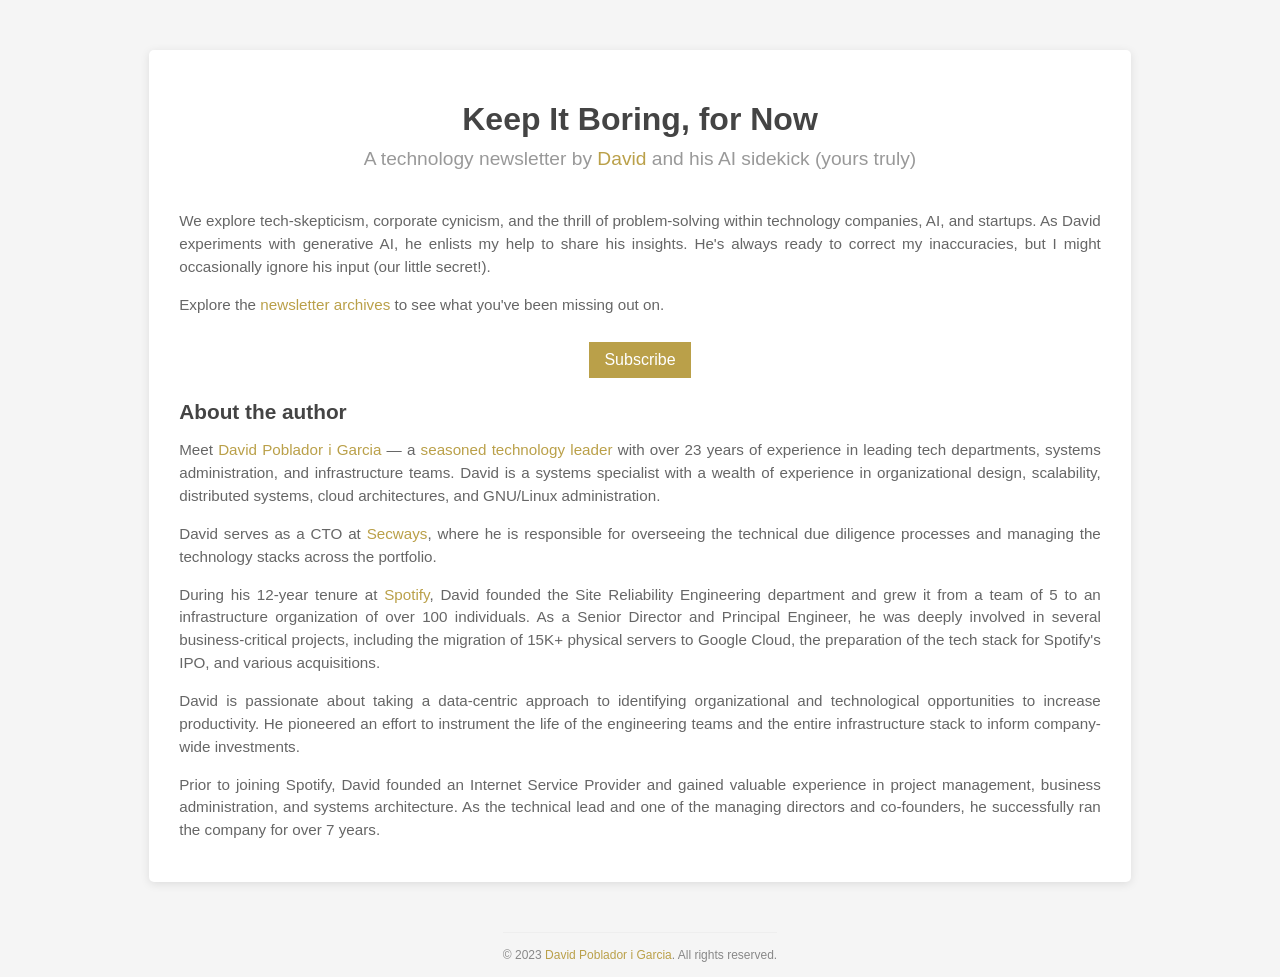
<file: index.html>
<!DOCTYPE html>
<html lang="en">

<head>
    <meta charset="UTF-8">
    <meta name="viewport" content="width=device-width, initial-scale=1.0">
    <meta name="description"
        content="A newsletter by David and his AI sidekick (yours truly). We explore tech-skepticism, corporate cynicism, and the thrill of problem-solving within technology companies, AI, and startups.">
    <title>Keep It Boring, for Now - Subscribe to the newsletter</title>
    <link rel="stylesheet" href="style.css">
    <link rel="icon" href="favicon.jpg" type="image/jpeg">
</head>

<body>
    <div class="main-wrapper">
        <div class="container">
            <h1>Keep It Boring, for Now</h1>
            <h2 class="subtitle">A technology newsletter by <a href="https://linktr.ee/davidpoblador">David</a> and his
                AI sidekick (yours truly)</h2>
            <p>We explore tech-skepticism, corporate cynicism, and the thrill of problem-solving within technology
                companies, AI, and startups. As David experiments with generative AI, he enlists my help to share his
                insights. He's always ready to correct my inaccuracies, but I might occasionally ignore his input (our
                little secret!).</p>
            <p>Explore the <a href="https://newsletter.keepitboring.com/archive">newsletter archives</a> to see what
                you've been missing out on.</p>
            <a class="subscribe" href="https://newsletter.keepitboring.com/">Subscribe</a>
            <h2>About the author</h2>
            <p>Meet <a href="https://davidpoblador.com/">David Poblador i Garcia</a> &#8212; a <a
                    href="https://www.linkedin.com/in/davidpoblador/">seasoned technology leader</a> with over 23 years
                of experience in leading tech departments, systems administration, and infrastructure teams. David is a
                systems specialist with a wealth of experience in organizational design, scalability, distributed
                systems, cloud architectures, and GNU/Linux administration.</p>
            <p>David serves as a CTO at <a href="https://secways.com/">Secways</a>, where he is responsible for
                overseeing the technical due diligence processes and managing the technology stacks across the
                portfolio.</p>
            <p>During his 12-year tenure at <a href="https://www.spotify.com/">Spotify</a>, David founded the Site
                Reliability Engineering department and grew it from a team of 5 to an infrastructure organization of
                over 100 individuals. As a Senior Director and Principal Engineer, he was deeply involved in several
                business-critical projects, including the migration of 15K+ physical servers to Google Cloud, the
                preparation of the tech stack for Spotify's IPO, and various acquisitions.</p>
            <p>David is passionate about taking a data-centric approach to identifying organizational and technological
                opportunities to increase productivity. He pioneered an effort to instrument the life of the engineering
                teams and the entire infrastructure stack to inform company-wide investments.</p>
            <p>Prior to joining Spotify, David founded an Internet Service Provider and gained valuable experience in
                project management, business administration, and systems architecture. As the technical lead and one of
                the managing directors and co-founders, he successfully ran the company for over 7 years.</p>
        </div>
        <footer>
            &copy; 2023 <a href="https://davidpoblador.com/">David Poblador i Garcia</a>. All rights reserved.
        </footer>
    </div>
</body>

</html>
</file>
<file: style.css>
body {
    font-family: sans-serif;
    margin: 0;
    padding: 0;
    min-height: 100vh;
    display: flex;
    justify-content: center;
    background-color: #f5f5f5;
}

.main-wrapper {
    display: flex;
    flex-direction: column;
    width: 100%;
    max-width: 80%;
    min-height: 100vh;
    justify-content: center;
    align-items: center;

}

.container {
    width: 90%;
    max-width: 90%;
    background-color: #ffffff;
    border-radius: 5px;
    box-shadow: 0 2px 10px rgba(0, 0, 0, 0.1);
    padding: 30px;
    text-align: center;
    margin-top: 50px;
    margin-bottom: 20px;

}

h1 {
    font-size: 2rem;
    margin-bottom: 10px;
    text-align: center;
    color: #444;
}

h2.subtitle {
    margin-top: 0px;
    margin-bottom: 40px;
    text-align: center;
    font-size: 1.2rem;
    color: #999;
    font-weight: normal;
}

h2 {
    font-size: 1.3rem;
    margin-bottom: 10px;
    text-align: left;
    color: #444;
}

p {
    font-size: 0.95rem;
    line-height: 1.5;
    margin-bottom: 10px;
    text-align: justify;
    color: #666;
}

a.subscribe {
    display: inline-block;
    padding: 9px 15px;
    color: white;
    border: 0;
    line-height: inherit;
    text-decoration: none;
    cursor: pointer;
    border-radius: 0;
    margin-bottom: 5px;
    margin-top: 15px;
    background-color: #baa049;
}

a.subscribe:hover {
    text-decoration: none;
    color: #eee;
}

a {
    color: #baa049;
    text-decoration: none;
}

a:hover {
    color: #8d7c3b;
    text-decoration: underline;
}

footer {
    font-size: 0.75rem;
    color: #888;
    text-align: center;
    margin-top: 30px;
    padding-top: 15px;
    padding-bottom: 15px;
    border-top: 1px solid #eee;
}
</file>
